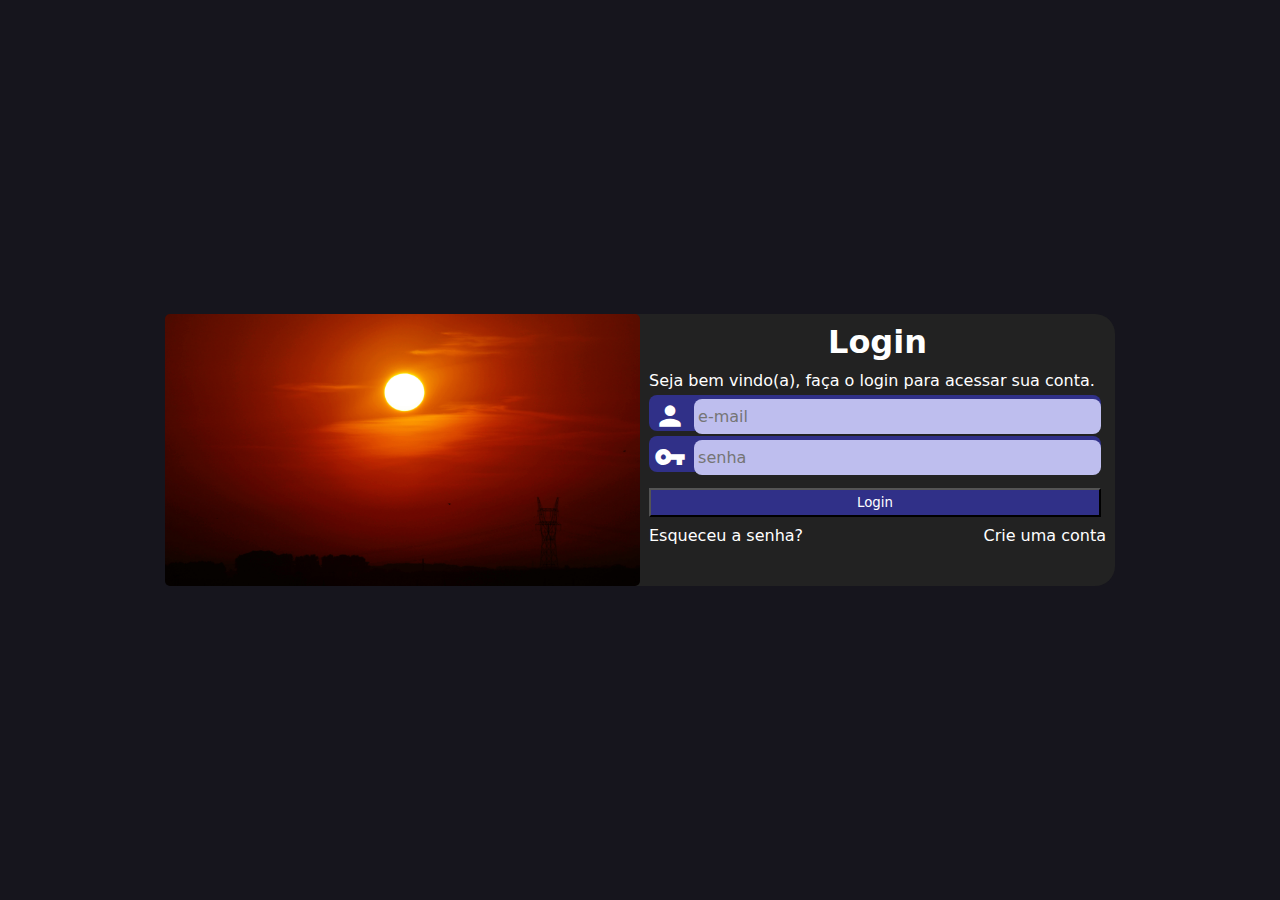
<file: index.html>
<!DOCTYPE html>
<html lang="pt-br">
<head>
    <meta charset="UTF-8">
    <meta name="viewport" content="width=device-width, initial-scale=1.0">
    <title>projeto login</title>
    <link href="https://fonts.googleapis.com/icon?family=Material+Icons"
      rel="stylesheet">
    <link rel="stylesheet" href="estilo/style.css">
    <link rel="stylesheet" href="estilo/style2.css">
</head>
<body>
    <main>
        <section id="telal">
            <div id="img1">

            </div>
            <div id="form">
                <h1>Login</h1> 
                <p>Seja bem vindo(a), faça o login para acessar sua conta. </p>
                <form action="login.php" method="post" autocomplete="on">
                    
                        <p id="aa">
                        
                            <span class="material-icons">person</span>
                        
                            <input type="email" name="email" id="imail" required placeholder="e-mail" autocomplete="email" >
                            <label for="imail">Email</label>
                        
                        
                        </p>
                        <p id="aa">
                            <span class="material-icons">vpn_key</span>
                            <input type="password" name="senha" id="isenha" required autocomplete="current-password" minlength="8" maxlength="20" placeholder="senha" >
                            <label for="isenha">Senha</label>
                        </p>
                   
                    <input id="button" type="submit" value="Login"><br>
                    
               
                    <div id="bb">
                        <a href="#"> Esqueceu a senha?</a>
                        
                        <a  class="buttonc" href="form2.html" target="_blank"> Crie uma conta</a>
                    </div>
                </form>
              
                 
                   
              
              

            </div>
        </section>
    </main>
</body>
</html>
</file>
<file: estilo/style.css>
*{
    font-family: system-ui, -apple-system, BlinkMacSystemFont, 'Segoe UI', Roboto, Oxygen, Ubuntu, Cantarell, 'Open Sans', 'Helvetica Neue', sans-serif;
    padding: 0px;
    box-sizing: border-box;
    margin: 0px;

}
body{
    background-color: #16151D;

    height: 100vh;
    width: 100vw;
    color: white;
  
}
main{
    position: relative;
    height: 100vh;
    width: 100vw;
}
#telal{
    position: absolute;
    left: 50%;
    top: 50%;
    transform: translate(-50%,-50%);
    width: 341px;
    height: 438px;
    border-radius: 20px;
    background-color: #222222;
}
div#img1{
    background: url(../imagem/pexels-eye4dtail-129495.jpg) no-repeat;
    display: block;
    background-size: cover;
    height: 173px;
    background-position: left, bottom;
    border-radius: 5px;
}
p#aa{
  
   
    background-color: rgb(48, 48, 136);
    display: block;
    width: 99%;
    height: 36px;
    border-radius: 8px;
    margin: 5px 0px;
  
}
#aa>span{
    
    font-size: 2em;
    width: 40px;
    padding: 5px;
}
p#aa>input{
    background-color: rgb(190, 190, 238);
    width: calc(100% -47px);
    width: 86%;
    transform: translateY(-10px);
    font-size: 1em;
    height: 99%;
    border: 0px;
    border-radius: 8px;
    padding: 4px;
}
label{
    display: none;
}
#form{
    display: block;
    padding: 9px;
  
}




h1{
      text-align: center;
      margin-bottom: 10px;
    }
.buttonc{
    float: right;
}
#esq{
    float: left;
}
#button{
    width: 320px;
    height: 29px;
    color: white;
    background-color: rgb(48, 48, 136);
    margin-top: 4px;
 
}
a{
    text-decoration: none;

  
    color: white;
}
a:hover{
    color: rgb(51, 51, 165);
} 
#bb{
    margin-top: 7px;
}
#a:active{
    transform: translate(2px,2px);
}
input[type=submit]:hover{
    color: rgb(64, 64, 233);
} 
#aa>input:focus-within{
    background-color: white;
}
</file>
<file: estilo/style2.css>
@media screen and (min-width:768px) and (max-width:992px){
    #telal{
        width: 80vw;
        height: 272px;
    }
    div#img1{
        float: left;
        height: 100%;
        width: 30%;

    }#form{
        float: right;
        width: 70%;
    }
    div#img1{
      
        background-position: right, bottom;
    }
    #button{
        width: 99%;
        height: 29px;
        color: white;
        background-color: rgb(48, 48, 136);
        margin-top: 9px;
     
    }
    p#aa>input{
    
        width: 88%;
       
    }
   
    #bb{
        margin-top: 7px;
    }
    
    
}

@media screen and (min-width:992px){
    #telal{
        width: 950px;
        height: 272px;
    }
    div#img1{
        float: left;
        height: 100%;
        width: 50%;

    }#form{
        float: right;
        width: 50%;
    }
    
    h1{
     
       font-size: 2em;
      }
    
    #button{
        width: 452px;
        height: 29px;
        color: white;
        background-color: rgb(48, 48, 136);
        margin-top: 11px;
     
    }
    p#aa>input{
    
        width: 90%;
       
    }
   
    #bb{
        margin-top: 9px;
    }
    
    
      
       
      

}
</file>
